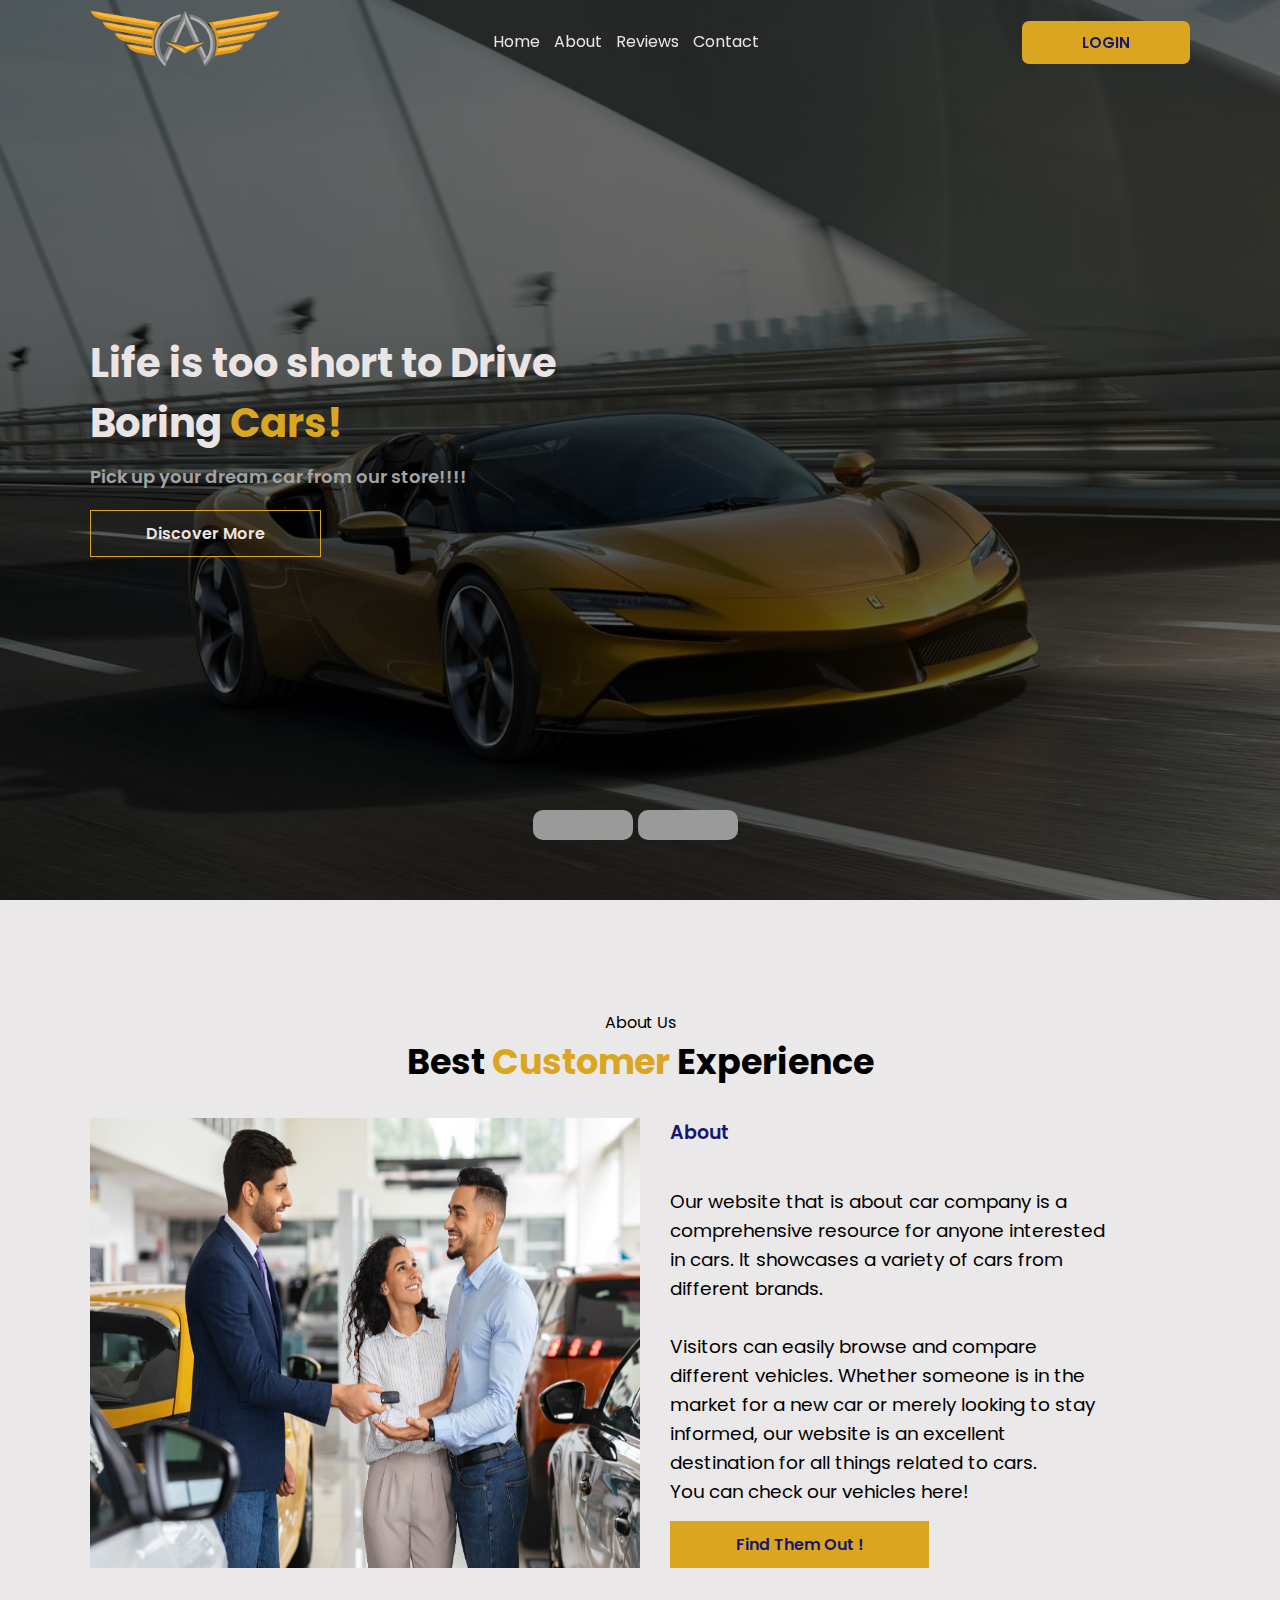
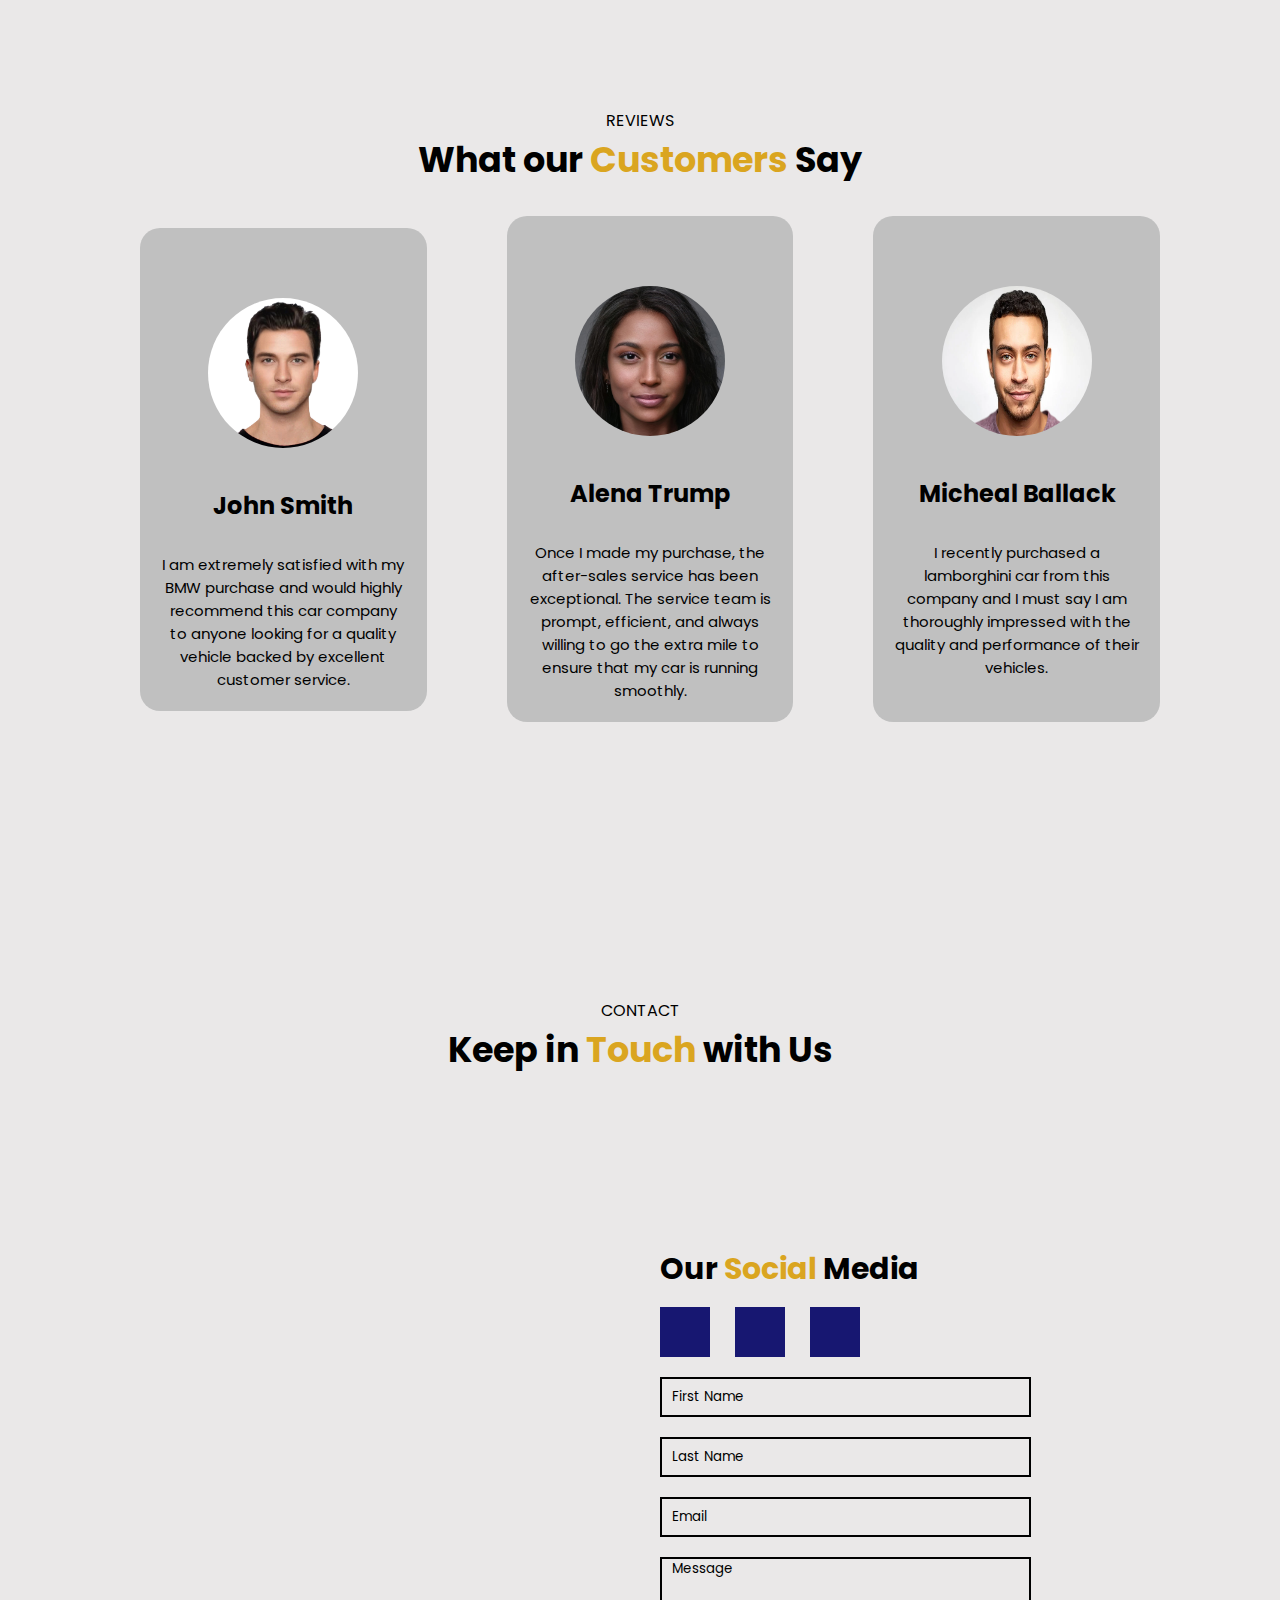
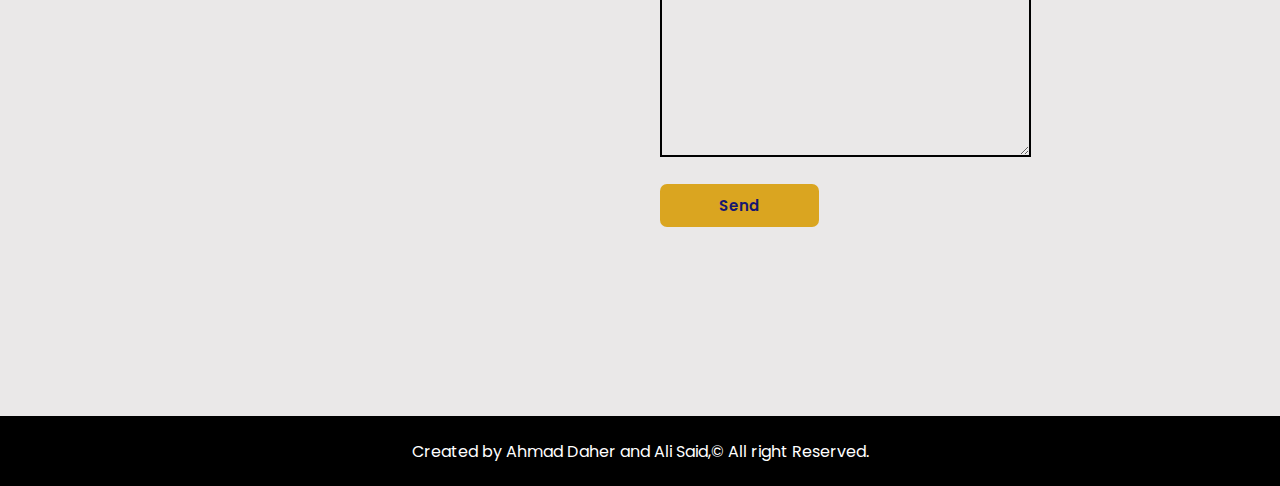
<file: index.html>
<!DOCTYPE html>
<html lang="en">

<head>
  <meta charset="UTF-8">
  <meta http-equiv="X-UA-Compatible" content="IE=edge">
  <meta name="viewport" content="width=device-width, initial-scale=1.0">
  <title>Ahmaddhr</title>
  <link rel="stylesheet" href="landingpage.css">
  <link rel="preconnect" href="https://fonts.googleapis.com">
  <link rel="preconnect" href="https://fonts.gstatic.com" crossorigin>
  <link
    href="https://fonts.googleapis.com/css2?family=Concert+One&family=Flow+Circular&family=Luckiest+Guy&family=Poppins:wght@300;400;500;600;700&family=Righteous&display=swap"
    rel="stylesheet">
  <link rel="stylesheet" href="https://cdnjs.cloudflare.com/ajax/libs/font-awesome/6.4.0/css/all.min.css"
    integrity="sha512-iecdLmaskl7CVkqkXNQ/ZH/XLlvWZOJyj7Yy7tcenmpD1ypASozpmT/E0iPtmFIB46ZmdtAc9eNBvH0H/ZpiBw=="
    crossorigin="anonymo us" referrerpolicy="no-referrer" />
  <script src="landing.js" defer></script>
</head>

<body>
  <nav>
    <div class="left-nav">
      <a href=""><img src="img/Logo.png" alt="logo"></a>
    </div>
    <div class="center-nav" id="nav-cen">
      <div class="secy">
        <i onclick="hidemenu()" class="fa-regular fa-x fordis"></i>
    </div>
      <ul>
        <li><a href="#home">Home</a></li>
        <li><a href="#about">About</a></li>
        <li><a href="#reviews">Reviews</a></li>
        <li><a href="#contact">Contact</a></li>
        <button id="login-btnn" class="res">LOGIN</button>
      </ul>
    </div>
    <div class="right-nav">

      <button id="login-btn">LOGIN</button>
    </div>
    <div class="bars">
      <i onclick="showmenu()" class="fa-solid fa-bars-staggered"></i>
    </div>
  </nav>
  <section id="home">
    <div class="container">
      <h1>Life is too short to Drive<br> Boring <span>Cars!</span></h1>
      <p>Pick up your dream car from our store!!!!</p>
      <div class="btn">
        <a href="Products.html">
          <button>Discover More</button>
          <i class="fa-solid fa-arrow-up-right-from-square"></i>
        </a>
      </div>
    </div>
    </div>
    <div id="slider-wrapper">
      <div class="slider">
        <div class="slide first">
          <img style="filter: brightness(0.4);" src="img/ferrari.jpg" alt="age 1">
        </div>
        <div class="slide">
          <img style="filter: brightness(0.4);" src="img/mercedes.jpg" alt="age 1">
        </div>
        <div class="slide">
          <img style="filter: brightness(0.4);" src="img/lamborghini.jpg" alt="age 1">
        </div>
        <div class="slide">
          <img style="filter: brightness(0.4);" src="img/bmw.jpg" alt="age 1">
        </div>
        <div class="slide">
          <img style="filter: brightness(0.4);" src="img/porsche.jpg" alt="age 1">
        </div>
        <div class="slide">
          <img style="filter: brightness(0.4);" src="img/Audi.jpg" alt="age 1">
        </div>
      </div>
    </div>
    <div class="nav-manual">
      <label for="prev" id="prev" class="manual-btn prev-btn"><i
          class="fa-solid fa-chevron-right fa-rotate-180"></i></i></label>
      <label for="next" id="next" class="manual-btn next-btn"><i class="fa-solid fa-chevron-right"></i></label>
    </div>
    </div>

  </section>
  <section class="loginnnnn">
    <div class="login-container" id="login">
      <div class="header">
        <h1 class="h1">LOGIN</h1>
        <p class="p">Enter your information below</p>
        <div class="x">
          <i class="fa-solid fa-x" id="close"></i>
        </div>
      </div>
      <div class="body">
        <div class="info">
          <i class="fa-solid fa-user"></i>
          <input class="input" type="text" id="login-name" placeholder="Username" required>
        </div>
        <div class="info">
          <i class="fa-solid fa-lock"></i>
          <input class="input" type="password" id="login-password" placeholder="Password" required>
        </div>
        <div class="remember">
          <input type="checkbox" id="check">
          <label>Remember me</label>
          <a href="">Forget Password?</a>
        </div>
        <div class="btn">
          <a href="">
            <button>LOGIN</button>
            <i class="fa-solid fa-arrow-up-right-from-square"></i>
          </a>
        </div>
        <div class="para">
          <p class="p">Don't have an Account?</p><span class="span" id="signup-btn">Sign up</span>
        </div>

      </div>

    </div>
    <div class="login-container" id="signup">
      <div class="header">
        <h1 class="h1">SIGNUP</h1>
        <p class="p">Welcome to CarShow</p>
        <div class="x">
          <i class="fa-solid fa-x" id="close2"></i>
        </div>
      </div>
      <div class="body">
        <div class="info">
          <i class="fa-solid fa-envelope"></i>
          <input class="input" type="email" id="email" placeholder="Email" required>
        </div>
        <div class="info">
          <i class="fa-solid fa-user"></i>
          <input class="input" type="text" id="signup-name" placeholder="Create your username" required>
        </div>
        <div class="info">
          <i class="fa-solid fa-lock"></i>
          <input class="input" type="password" id="signup-password" placeholder="Create Password" required>
        </div>
        <div class="info">
          <i class="fa-solid fa-lock"></i>
          <input class="input" type="password" id="signup-conpassword" placeholder="Confirm Password" required>
        </div>

        <div class="remember">
          <input type="checkbox" id="check">
          <label>Agree to our Terms& Conditions</label>

        </div>
        <div class="btn">
          <a href="">
            <button>SIGNUP</button>
            <i class="fa-solid fa-arrow-up-right-from-square"></i>
          </a>
        </div>
        <div class="para">
          <p class="p">Already have an Account?</p><span class="span" id="login-btn2">LOGIN</span>
        </div>
      </div>

  </section>
  <section id="about">

    <header>
      <p>About Us</p>
      <h1>Best <span>Customer</span> Experience</h1>
    </header>
    <div class="items">
      <div class="left-about">
        <img src="img/about.jpg" alt="image">
      </div>
      <div class="right-about">
        <div class="top"><span>About</span>
        </div>
        <p>Our website that is about car company is a comprehensive resource for anyone interested in cars. It showcases
          a variety of cars from different brands.
          <br><br> Visitors can easily browse and compare different vehicles. Whether someone is in the market for a new
          car or merely looking to stay informed, our website is an excellent destination for all things
          related to cars. <br>You can check our vehicles here!
        </p>
        <div class="btn">
          <a href="Products.html">
            <button>Find Them Out !</button>
            <i class="fa-solid fa-arrow-up-right-from-square"></i>
          </a>
        </div>
      </div>
    </div>
  </section>
  <section class="reviews" id="reviews">
    <header>
      <p>REVIEWS</p>
      <h1>What our <span>Customers</span> Say</h1>
    </header>
    <div class="container-reviews">
      <div class="review">
        <header>
          <img src="img/face1.jpg" alt="">
          <div class="content">
            <h2>John Smith</h2>
            <div class="stars">
              <i class="fa-sharp fa-solid fa-star"></i>
              <i class="fa-sharp fa-solid fa-star"></i>
              <i class="fa-sharp fa-solid fa-star"></i>
              <i class="fa-sharp fa-solid fa-star"></i>
              <i class="fa-sharp fa-solid fa-star-half-stroke half"></i>
            </div>
          </div>
        </header>
        <div class="text">
          <p> I am extremely satisfied with my BMW purchase and would highly recommend this car company to anyone
            looking for a quality vehicle backed by excellent customer service.</p>
        </div>
      </div>
      <div class="review">
        <header>
          <img src="img/face3.jpg" alt="">
          <div class="content">
            <h2>Alena Trump</h2>
            <div class="stars">
              <i class="fa-sharp fa-solid fa-star"></i>
              <i class="fa-sharp fa-solid fa-star"></i>
              <i class="fa-sharp fa-solid fa-star"></i>
              <i class="fa-sharp fa-solid fa-star"></i>
              <i class="fa-sharp fa-solid fa-star-half-stroke half"></i>
            </div>
          </div>
        </header>
        <div class="text">
          <p>Once I made my purchase, the after-sales service has been exceptional. The service team is prompt,
            efficient, and always willing to go the extra mile to ensure that my car is running smoothly. </p>
        </div>
      </div>
      <div class="review">
        <header>
          <img src="img/face2.webp" alt="">
          <div class="content">
            <h2>Micheal Ballack</h2>
            <div class="stars">
              <i class="fa-sharp fa-solid fa-star"></i>
              <i class="fa-sharp fa-solid fa-star"></i>
              <i class="fa-sharp fa-solid fa-star"></i>
              <i class="fa-sharp fa-solid fa-star"></i>
              <i class="fa-sharp fa-solid fa-star-half-stroke half"></i>
            </div>
          </div>
        </header>
        <div class="text">
          <p>I recently purchased a lamborghini car from this company and I must say I am thoroughly impressed with the
            quality and performance of their vehicles.<br><br></p>
        </div>
      </div>
    </div>
  </section>
  <section class="contact" id="contact">
    <header>
      <p>CONTACT</p>
      <h1>Keep in <span>Touch</span> with Us</h1>
    </header>
    <div class="contactsss">
      <div class="left-contact">
     
          <iframe
            src="https://maps.google.com/maps?q=beirut&t=&z=14&ie=UTF8&iwloc=&output=embed" frameborder="0"
            scrolling="no" marginheight="0" marginwidth="0">
          </iframe>
       
      </div>
      <div class="right-contact">
        <form action="">
          <div class="social">
            <h2>Our <span>Social</span> Media</h2>
            <ul>
              <li><a href="https://www.facebook.com/profile.php?id=100010249869634&mibextid=ZbWKwL"><i
                    class="fa-brands fa-instagram"></i></a></li>
              <li><a href="https://www.instagram.com/ahmaddhr_/"><i class="fa-brands fa-facebook"></i></a></li>
              <li><a href="tel:76522837"><i class="fa-brands fa-whatsapp"></i></a></li>
              <li class="location"><a  href="https://www.google.com/maps/place/Beirut,+Lebanon/@33.890368,35.503653,14z/data=!4m6!3m5!1s0x151f17215880a78f:0x729182bae99836b4!8m2!3d33.8937913!4d35.5017767!16zL20vMDlianY?hl=en-US"><i class="fa-sharp fa-solid fa-location-dot"></i></a></li>
            </ul>
          </div>
          <input type="text" class="inputtt" id="fname" placeholder="First Name" required>
          <br>
          <input type="text" class="inputtt" id="lname" placeholder="Last Name" required>
          <br>
          <input type="email" class="inputtt" id="email-contact" placeholder="Email" required>
          <br>
          <textarea name="" id="" cols="30" rows="10" required placeholder="Message"></textarea>
          <br>
          <input type="submit" value="Send" class="send">

      </div>

      </form>
    </div>
    </div>
  </section>
  <footer>
    <p>Created by Ahmad Daher and Ali Said,&copy; All right Reserved.</p>
  </footer>
</body>

</html>
</file>
<file: landingpage.css>
html {
  scroll-behavior: smooth;
}

body {
  overflow-x: hidden;
  background-color: var(--white);
}

@font-face {
  font-family: 'bold';
  src: url(font/GTWalsheimPro-Bold.ttf);
}

@font-face {
  font-family: 'medium';
  src: url(font/GTWalsheimPro-Medium.ttf);
}

@font-face {
  font-family: 'light';
  src: url(font/GTWalsheimPro-Light.ttf);
}

* {
  margin: 0;
  padding: 0;
  box-sizing: border-box;
  font-family: 'Poppins', sans-serif;
}

:root {
  --black: rgb(0, 0, 0);
  --darkblue: rgb(23, 23, 113);
  --lighttextcolor: rgb(235, 228, 228);
  --white: rgb(234, 232, 232);
}

nav {
  position: fixed;
  display: flex;
  width: 100%;
  background: transparent;
  align-items: center;
  justify-content: space-between;
  padding: 10px 90px;
  z-index: 11111101;
  transition: 0.6s;

}

nav.sticky {
  padding: 5px 40px;
  background-color: var(--black);
}


nav .left-nav img {
  width: 190px;
  position: relative;
}

nav .center-nav {
  flex: 1;
  text-align: center;
}

nav .center-nav ul li {
  list-style: none;
  display: inline-block;
  position: relative;
  padding: 8px 30px;
  margin-left: -50px;

}

nav .center-nav ul li a {
  text-decoration: none;
  color: var(--lighttextcolor);
  position: relative;
}

nav .right-nav button {
  padding: 10px 60px;
  border-radius: 7px;
  background: goldenrod;
  color: var(--darkblue);
  font-weight: 600;
  font-size: 15px;
  border: 0px;
  cursor: pointer;
  transition: transform 0.4s, background-color 0.4s;
}

nav .bars {
  display: none;
}

nav .bars i {
  color: goldenrod;
  font-size: 30px;

}

nav .center-nav ul li a::after {
  content: '';
  width: 0%;
  height: 3px;
  background-color: goldenrod;
  display: block;
  transition: all 0.5s;
  margin: auto;
  border-radius: 10px;

}

nav .center-nav ul li a:hover::after {
  width: 100%;
}

nav .right-nav button:active {
  transform: scale(0.8);
}

nav .right-nav button:hover {
  background: rgba(255, 217, 0, 0.664);
}

.res {
  display: none;
}
.secy{
  display: none;
}

@media (max-width:985px) {
  nav {
    padding: 10px 30px;
  }

  nav.sticky {
    display: flex;
    align-items: center;
    justify-content: space-between;
  }

  .right-nav {
    display: none;
  }

  nav .bars {
    display: block;
  }

  .center-nav ul {
    display: flex;
    flex-direction: column;
    text-align: left;
    margin-left: 30px;
  }

  .center-nav  {
    position: fixed;
    top: 0;
    height: 100vh;
    right: -220px;
    width: 220px;
    background-color: rgb(0, 0, 94);
    color: goldenrod;
    text-align: left;
    transition:  0.4s linear;
    z-index: 12323423523523424123421;
  }

  .res {
    display: block;
    margin-left: -18px;
    padding: 14px 0;
    cursor: pointer;
    font-weight: 600;
    background-color: goldenrod;
    border: 0;
    font-size: 15px;
    width: 100%;
  }
  .secy{
    display: block;
  }
  .fordis {
    margin-left: 140px;
    font-size: 24px;
    margin-top: 30px;
    cursor: pointer;
  }
  .center-nav ul li a::after {
    position: absolute;
    top: 100%;
    left: 0;
  }

}

#home {
  position: relative;
  height: 100vh;
}

.loginnnnn .login-container {
  position: fixed;
  top: 50%;
  left: 50%;
  width: 400px;
  transform: translate(-50%, -50%);
  padding: 20px 50px;
  border-radius: 10px;
  border: 2px solid var(--black);
  background-color: rgb(234, 232, 232);
  z-index: 101229235295925954934593495925923952395925;
  transition:  0.6s linear;


}

.header {
  position: relative;
  width: 100%;
  height: 20%;
}

.header .x {
  position: absolute;
  top: -10px;
  right: -38px;
  color: goldenrod;
  font-size: 25px;
  cursor: pointer;
}

.loginnnnn .login-container .h1 {
  display: flex;
  text-align: center;
  align-items: center;
  justify-content: center;
  font-size: 35px;
  color: var(--darkblue);
}

.loginnnnn .login-container .p {
  font-size: 15px;
  font-weight: 600;
  color: var(--black);
  text-align: center;
  margin-bottom: 15px;
}

.loginnnnn .login-container .body .info {
  width: 100%;
  margin-bottom: 25px;
  height: 30px;
  position: relative;
  transition: all 0.4s;
  border-bottom: 1px solid goldenrod;
}

.loginnnnn .login-container .body .info i {
  color: var(--darkblue);
}

.loginnnnn .login-container .body .info .input {
  width: 87%;
}

.loginnnnn .login-container .body .info .input {
  background-color: transparent;
  border: 0;
  outline: 0;
  font-size: 15px;
}

.loginnnnn .login-container .remember {
  display: flex;
  align-items: center;
  width: 100%;
}

.loginnnnn .login-container .remember label {
  margin-right: 20px;
  margin-left: 2px;
}

.loginnnnn .login-container .remember a {

  text-decoration: none;

}

.loginnnnn .login-container .btn {
  margin-top: 15px;
  border: 1px solid goldenrod;
  width: fit-content;
  padding: 0;
  display: flex;
  align-items: center;
  justify-content: center;
  cursor: pointer;
  position: relative;
  transition: all 0.3s;
  background-color: goldenrod;
  z-index: 5;

}

.loginnnnn .login-container .btn button {
  padding: 10px 122px;
  cursor: pointer;
  font-size: 16px;
  font-weight: 600;
  background-color: transparent;
  border: 0;
  z-index: 4;
  color: var(--darkblue);
  transition: all 0.6s;
}

.loginnnnn .login-container .btn a i {
  color: goldenrod;
  display: none;
}

.loginnnnn .login-container .btn::after {
  content: '';
  height: 100%;
  width: 0%;
  position: absolute;
  background-color: var(--darkblue);
  bottom: 0;
  margin: auto;
  z-index: -3;
  transition: all 0.6s;
}

.loginnnnn .login-container .btn:hover::after {
  width: 100%;
}

.loginnnnn .login-container .btn:hover button,
.loginnnnn .login-container .btn:hover i {
  color: var(--white);
}

.loginnnnn .login-container .remember a:hover {
  text-decoration: underline;
}

#check {
  background-color: goldenrod;
}

.loginnnnn .login-container .para {
  display: flex;
  justify-content: center;
  margin-top: 15px;
}

.loginnnnn .login-container .para .span {
  font-weight: 600;
  color: var(--darkblue);
  text-decoration: underline;
  cursor: pointer;
}

#signup {
  display: none;

}

#login {
  display: none;

}

#home .container {
  position: absolute;
  top: 37%;
  padding: 0px 90px;
  z-index: 2;
}

#home .container h1 {
  font-size: 40px;
  color: var(--lighttextcolor);
  
}

#home .container h1 span {
  color: goldenrod;
}

#home .container p {
  margin-top: 10px;
  margin-bottom: 20px;
  font-size: 18px;
  color: rgb(165, 162, 162);
  font-weight: 600;
}

.btn {
  margin-top: 10px;
  border: 1px solid goldenrod;
  width: fit-content;
  padding: 0px 15px;
  display: flex;
  align-items: center;
  justify-content: center;
  cursor: pointer;
  position: relative;
  transition: all 0.3s;
}

.btn button {
  padding: 10px 40px;
  cursor: pointer;
  font-size: 16px;
  font-weight: 600;
  background: transparent;
  border: 0;
  color: var(--lighttextcolor);
  transition: all 0.6s;
}

.btn a i {
  color: goldenrod;
  transition: all 0.6s;
}

.btn::after {
  content: '';
  height: 100%;
  width: 0%;
  position: absolute;
  background-color: goldenrod;
  bottom: 0;
  margin: auto;
  z-index: -3;
  transition: all 0.6s;
}

.btn:hover::after {
  width: 100%;
}

.btn:hover button,
.btn:hover i {
  color: var(--darkblue);
}

#home .container .btn:active {
  transform: scale(0.7);
}

@media (max-width:985px) {
  #home .container h1 {
    font-size: 28px;
  }

  #home .container {
    padding: 0px 30px;
  }

  #home .container p {
    font-size: 15px;
  }

  .btn button {
    padding: 13px 20px;
  }
}


#slider-wrapper {
  height: 100vh;
  overflow: hidden;
}

.slider {
  display: flex;

}

.slide {
  flex-shrink: 0;
  width: 100vw;
  height: 100vh;

}

.slide img {
  width: 100%;
  height: 100%;
  object-fit: cover;


}

.first {
  margin-left: 0;

}

.nav-manual {
  z-index: 1001;
  position: absolute;
  top: 90%;
  width: 200px;
  margin: auto;
  left: 42%;
  display: flex;
  align-items: center;
  justify-content: center;
}

.manual-btn {
  margin-right: 5px;
  height: 30px;
  display: flex;
  align-items: center;
  justify-content: center;
  padding: 3px 50px;
  background-color: rgb(155, 154, 154);
  border: 0;
  border-radius: 10px;
  cursor: pointer;
  transition: all .4s;
}

.manual-btn:hover {
  background-color: goldenrod;
}

@media (max-width:985px) {
  .nav-manual {

    left: 22%;
  }
}

#about {
  height: fit-content;
  width: 100%;
  padding: 0px 90px;
  background-color: var(--white);
}

#about .items {
  display: flex;

}

#about header {
  display: flex;
  flex-direction: column;
  align-items: center;
  width: 100%;
  margin-bottom: 30px;
  padding-top: 110px;
}

#about header h1 {
  font-size: 35px;
}

#about .items .left-about {
  width: 50%;
  height: 500px;
  margin-right: 30px;
}

#about .items .left-about img {
  width: 100%;
  height: 90%;
}

#about .items .right-about {
  width: 40%;
  height: auto;
}

#about .items .right-about span {
  color: var(--darkblue);
  font-weight: 600;
  font-size: 19px;
}

.top {
  margin-bottom: 40px;
}

#about .items .right-about p {
  font-size: 18.60px;
}

#about .btn {
  margin-top: 15px;
  border: 1px solid goldenrod;
  width: fit-content;
  display: flex;
  align-items: center;
  cursor: pointer;
  position: relative;
  transition: all 0.3s;
  background-color: goldenrod;
  z-index: 5;

}

#about .btn button {
  padding: 10px 50px;
  cursor: pointer;
  font-size: 16px;
  font-weight: 600;
  background-color: transparent;
  border: 0;
  z-index: 4;
  color: var(--darkblue);
  transition: all 0.6s;
}

#about .btn a i {
  color: var(--darkblue);

}

#about .btn::after {
  content: '';
  height: 100%;
  width: 0%;
  position: absolute;
  background-color: var(--darkblue);
  bottom: 0;
  margin: auto;
  z-index: -3;
  transition: all 0.6s;
}

#about .btn:hover::after {
  width: 100%;
  font-size: 25px;
}

#about .btn:hover button,
#about .btn:hover i {
  color: var(--white);
}

@media (max-width:985px) {
  #about {
    padding: 0px 30px;
  }

  #about header {
    padding-top: 60px;
  }

  #about h1 {
    text-align: center;
    font-size: 30px;
  }

  #about .items {
    flex-direction: column;
  }

  #about .items .left-about {
    width: 100%;
    margin-right: 0;
    margin-bottom: -20px;
  }

  #about .items .right-about {
    width: 100%;

  }

  #about .items .right-about p {
    font-size: 16px;
  }

  .top {
    margin-bottom: 20px;
  }
}

.reviews {
  min-height: 100vh;
  padding: 20px 90px;
}

.reviews header {
  display: flex;
  flex-direction: column;
  align-items: center;
  justify-content: center;
  text-align: center;
  width: 100%;
  margin-bottom: 30px;
  padding-top: 70px;
}

.reviews header h1 {
  font-size: 35px;
}

.reviews .container-reviews {
  display: flex;
  margin-left: 50px;
  justify-content: center;
  align-items: center;
  width: 100%;
}

.reviews .container-reviews .review {
  width: 32%;
  margin-right: 80px;
  text-align: center;
  background-color: silver;
  padding: 0px 20px 20px 20px;
  border-radius: 20px;
  height: fit-content;

}

.reviews .container-reviews .review p {
  font-size: 15px;
}

.reviews .container-reviews .review header img {
  width: 150px;
  height: 150px;
  border-radius: 50%;
}

.content {
  padding-top: 40px;
}

.review i {
  color: goldenrod;
}

span {
  color: goldenrod;
}

@media (max-width:985px) {
  .reviews .container-reviews {
    display: flex;
    flex-direction: column;

    justify-content: center;
    align-items: center;
    width: 100%;
  }

  .reviews {
    padding-left: 30px;
    padding-right: 30px;
  }

  .reviews .container-reviews .review {
    width: 100%;
    margin-top: 40px;
    background-color: silver;


  }

  .reviews header h1 {
    font-size: 30px;
  }
}

.contact {
  min-height: 100vh;
  padding: 80px 90px;
}

.contactsss {
  margin-top: 50px;
  display: flex;
  align-items: center;

}

.left-contact {
  width: 50%;
  height: 90vh;
  margin-right: 40px;
}

.left-contact iframe {
  width: 100%;
  height: 100%;
}

.right-contact {
  margin-top: 10px;
  width: 50%;

}

header {
  text-align: center;
  width: 100%;
}

header h1 {
  font-size: 35px;
}

.right-contact .inputtt {
  background: transparent;
  border: 2px solid black;
  width: 70%;
  height: 40px;
  padding-left: 10px;
  margin-bottom: 20px;
}

.right-contact .inputtt::placeholder {
  color: black;

}

.right-contact .inputtt:focus {
  outline-color: goldenrod;
}

.right-contact textarea {
  background: transparent;
  border: 2px solid black;
  width: 70%;
  height: 200px;
  margin-bottom: 20px;
  padding-left: 10px;
}

textarea:focus {
  outline-color: goldenrod;
}

textarea::placeholder {
  color: black;
}

.social {
  margin-bottom: 20px;
}

.social h2 {
  font-size: 30px;
}

.social ul {
  margin-top: 15px;
  list-style: none;
  display: flex;
  align-items: center;
  gap: 25px;
}

.social ul li {
  padding: 10px 10px;
  height: 50px;
  width: 50px;
  text-align: center;
  font-size: 21px;
  background-color: var(--darkblue);
  transition: all 0.4s;
  cursor: pointer;
 
}

.social ul li a {
  text-decoration: none;
  color: goldenrod;
}

.social ul li:hover {
  background-color: goldenrod;
}

.social ul li:hover a {
  color: var(--darkblue);
}

.send {
  width: 30%;
  padding: 10px 40px;
  font-size: 15px;
  font-weight: 600;
  text-align: center;
  margin: 0;
  cursor: pointer;
  background-color: goldenrod;
  color: var(--darkblue);
  border: 0;
  border-radius: 7px;
  transition: all 0.4s;
}

.send:active {
  transform: scale(0.8);
}

.send:hover {
  background: rgb(211, 182, 18);
}
.location{
  display: none;
}
@media (max-width:985px) {
  .contact {
    padding: 20px 30px;
  }

  .contactsss {
    flex-direction: column-reverse;
    
  }

  .left-contact {
     display: none;
  }
  .location{
    display: block;
  }
  .social {
    text-align: left;
  }

  .social h1 {
    font-size: 17px;
  }

  .left-contact iframe {
    width: 100%;
    height: 100%;
  }

  .right-contact {
    margin: auto;
    padding: 0;
    margin-top: 10px;
    width: 100%;
    align-items: center;
    justify-content: left;

  }

  header h1 {
    font-size: 30px;
  }
  body {
    overflow-x: hidden;
  }
}

footer {
  text-align: center;
  width: 100%;
  background-color: black;
  height: 70px;
  color: white;
  display: flex;
  align-items: center;
  justify-content: center;
}
</file>
